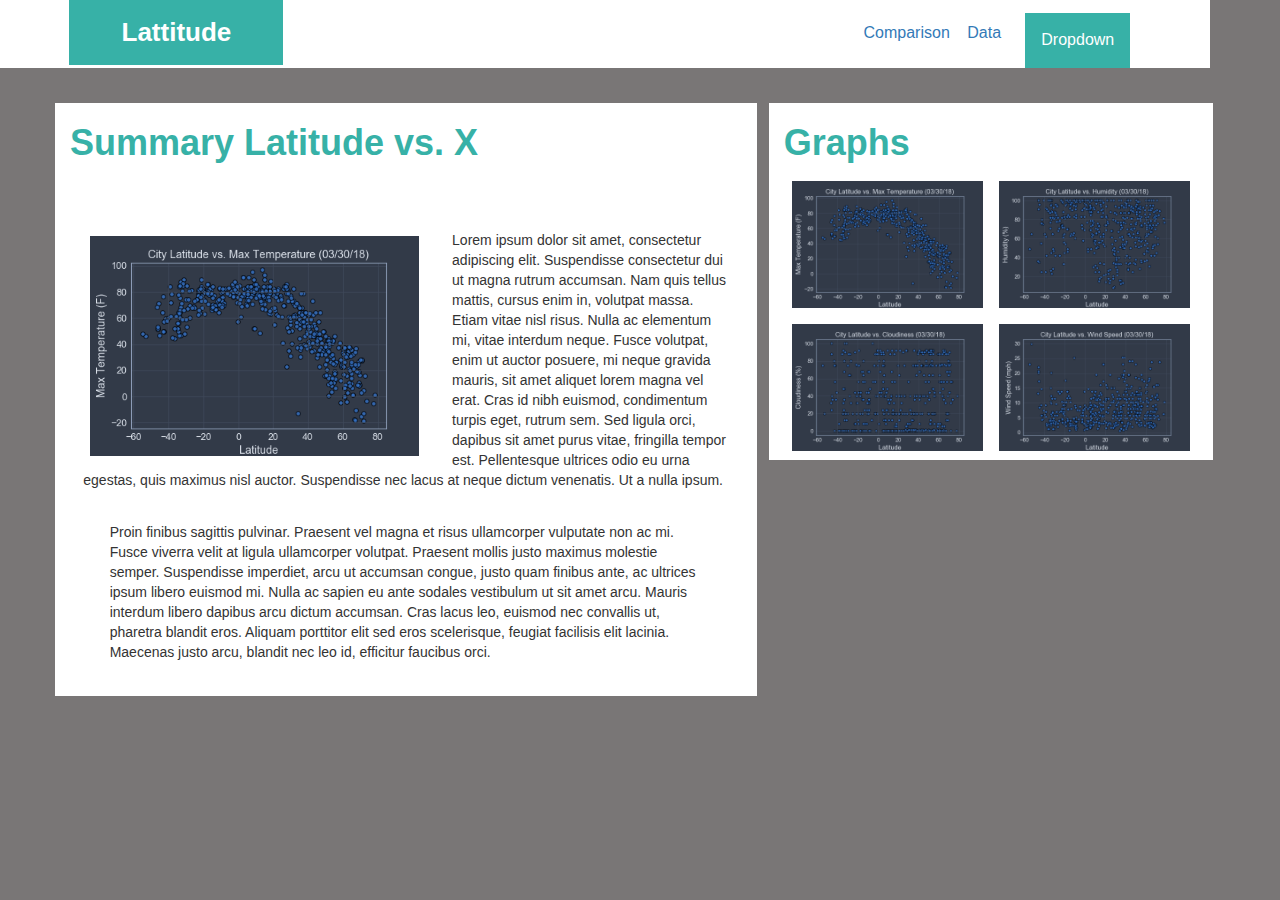
<file: index.html>
<!DOCTYPE html>
<html lang="en">
<head>
  <meta charset="UTF-8">
  <title>Site</title>
  
  <link rel="stylesheet" href="https://cdnjs.cloudflare.com/ajax/libs/twitter-bootstrap/3.3.7/css/bootstrap.min.css" />
  <link rel="stylesheet" href="style.css">
</head>

<body class="main">
<div class="container">
    <div class="header">
            <div class="row">
                    <div class="col-xs-12 col-sm-12 col-md-2 col-lg-2 latitude">
                            <h1 class ="lat_text">Lattitude</a></h1>
                    </div>
        
                    <div class="col-xs-hidden col-sm-7 col-md-7 col-lg-7">
                            
        
                    </div>                
        
                    <div class="col-xs-12 col-sm-12 col-md-3 col-lg-3 buttons">
                        <div class="dropdown">
                                <button class="dropbtn">Dropdown</button>
                                <div class="dropdown-content">
                                  <a href="temp.html">Temperature</a>
                                  <a href="humidity.html">Humidity</a>
                                  <a href="cloud.html">Cloudiness</a>
                                  <a href="wind.html">Wind Speed</a>
                                </div>
                              </div>

                        
                        <p class="comparison"><a href="comp.html" role="button">Comparison</a></p>
                        <p class="data"><a href="data.html" role="button">Data</a></p>
                    </div>
                
                
        
                        
                </div>

    </div>

    <div class="second_row">

        <div class="row">
                <div class="col-xs-12 col-sm-12  col-md-8 col-lg-8 main_box">
                        <h1 class="sechead">Summary Latitude vs. X</h1>
                        <div class="main_box_content">
                            <img class= "temperature" src="Resources/Fig1.png" alt="Temperetire_pic">
                            <p class="para1"> Lorem ipsum dolor sit amet, consectetur adipiscing elit. Suspendisse consectetur dui ut magna rutrum accumsan. Nam quis tellus mattis, cursus enim in, volutpat massa. Etiam vitae nisl risus. Nulla ac elementum mi, vitae interdum neque. Fusce volutpat, enim ut auctor posuere, mi neque gravida mauris, sit amet aliquet lorem magna vel erat. Cras id nibh euismod, condimentum turpis eget, rutrum sem. Sed ligula orci, dapibus sit amet purus vitae, fringilla tempor est. Pellentesque ultrices odio eu urna egestas, quis maximus nisl auctor. Suspendisse nec lacus at neque dictum venenatis. Ut a nulla ipsum. </p>
                            <p class="para2">Proin finibus sagittis pulvinar. Praesent vel magna et risus ullamcorper vulputate non ac mi. Fusce viverra velit at ligula ullamcorper volutpat. Praesent mollis justo maximus molestie semper. Suspendisse imperdiet, arcu ut accumsan congue, justo quam finibus ante, ac ultrices ipsum libero euismod mi. Nulla ac sapien eu ante sodales vestibulum ut sit amet arcu. Mauris interdum libero dapibus arcu dictum accumsan. Cras lacus leo, euismod nec convallis ut, pharetra blandit eros. Aliquam porttitor elit sed eros scelerisque, feugiat facilisis elit lacinia. Maecenas justo arcu, blandit nec leo id, efficitur faucibus orci. </p>   
                        </div>
                </div>
                   
        
                <div class="col-xs-12 col-sm-12 col-md-4 col-lg-4 right_box">
                        <h1 class="sechead">Graphs</h1>

                        <div class= "second_box_content">
                                <a href="temp.html" >
                                        <img class= "temp " src="Resources/Fig1.png"  alt="Latitude Vs. Temperature">
                                </a>
                                <a href="humidity.html" >
                                        <img class= "humidity" src="Resources/Fig2.png" alt="Latitude Vs. Humidity">
                                </a>
                                <a href="cloud.html" >
                                        <img class= "cloudiness" src="Resources/Fig3.png" alt="Latitude Vs. Cloudiness"> 
                                </a>
                                <a href="wind.html" >
                                        <img class= "wind_speed" src="Resources/Fig4.png" alt="Latitude Vs. Wind Speed">  
                                </a>
                        </div>
                </div>
              
        </div>


    </div>


</div>

</body>

</html>
</file>
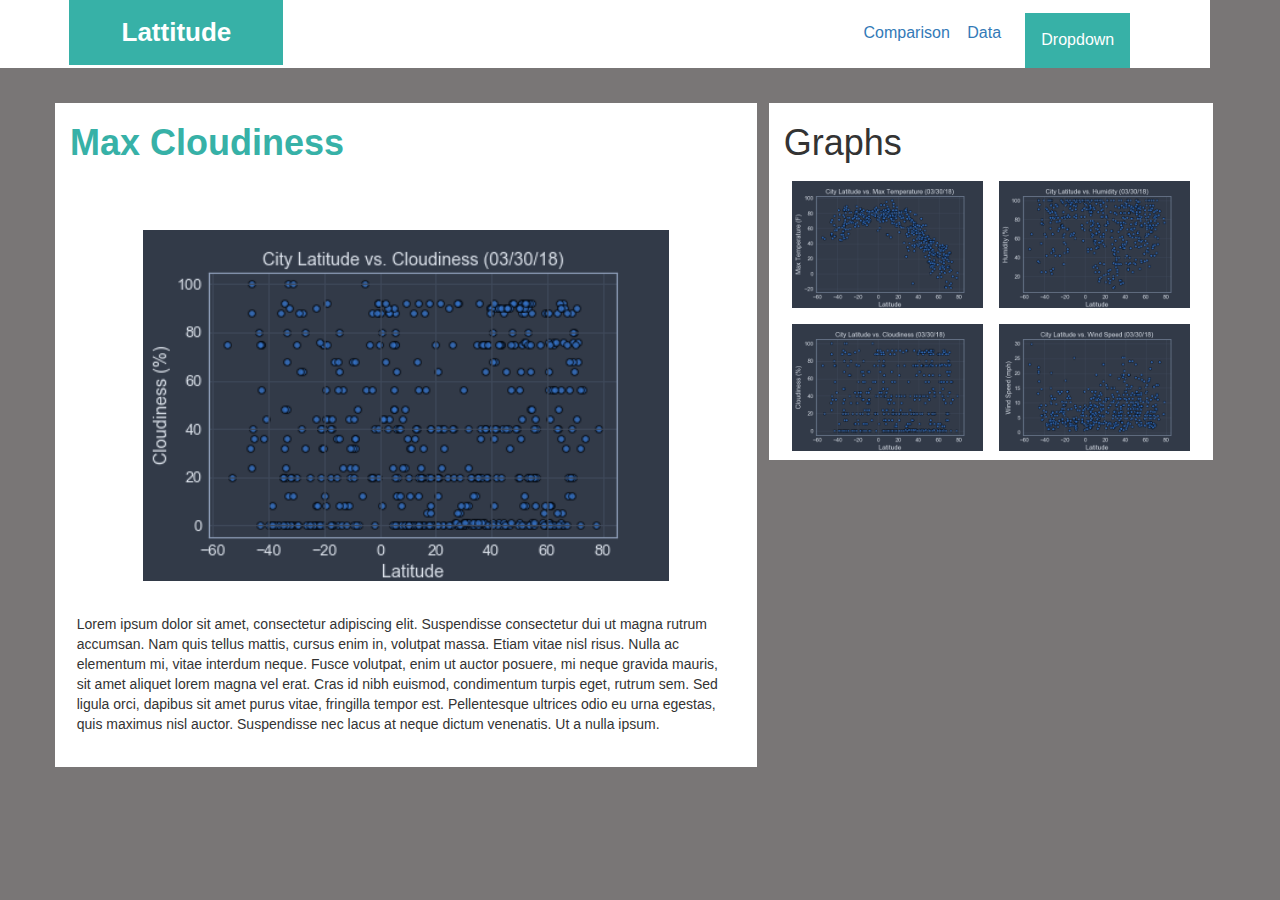
<file: cloud.html>
<!DOCTYPE html>
<html lang="en">

<head>
  <meta charset="UTF-8">
  <title>Cloud Page</title>
  <link rel="stylesheet" href="https://cdnjs.cloudflare.com/ajax/libs/twitter-bootstrap/3.3.7/css/bootstrap.min.css" />
  <link rel="stylesheet" href="style.css">
</head>

<body class="main">
<div class="container">
    <div class="header">
            <div class="row">
                    <div class="col-md-2 latitude">
                        <h1 class ="lat_text">Lattitude</a></h1>
                </div>
        
                    <div class="col-md-7">
                            
        
                    </div>                
        
                    <div class="col-xs-12 col-sm-12 col-md-3 col-lg-3 buttons">
                        <div class="dropdown">
                                <button class="dropbtn">Dropdown</button>
                                <div class="dropdown-content">
                                  <a href="temp.html">Temperature</a>
                                  <a href="humidity.html">Humidity</a>
                                  <a href="cloud.html">Cloudiness</a>
                                  <a href="wind.html">Wind Speed</a>
                                </div>
                              </div>

                        
                        <p class="comparison"><a href="comp.html" role="button">Comparison</a></p>
                        <p class="data"><a href="data.html" role="button">Data</a></p>
                    </div>
                
                
        
                        
                </div>

    </div>



    <div class="second_row">

            <div class="row">
                <div class="col-md-8 main_box">
                        <h1 class="sechead">Max Cloudiness</h1>
                        <div class="main_box_content">
                            <img class= "temp_png" src="Resources/Fig3.png" alt="Max_Temperature">
                            <p class="temp_text"> Lorem ipsum dolor sit amet, consectetur adipiscing elit. Suspendisse consectetur dui ut magna rutrum accumsan. Nam quis tellus mattis, cursus enim in, volutpat massa. Etiam vitae nisl risus. Nulla ac elementum mi, vitae interdum neque. Fusce volutpat, enim ut auctor posuere, mi neque gravida mauris, sit amet aliquet lorem magna vel erat. Cras id nibh euismod, condimentum turpis eget, rutrum sem. Sed ligula orci, dapibus sit amet purus vitae, fringilla tempor est. Pellentesque ultrices odio eu urna egestas, quis maximus nisl auctor. Suspendisse nec lacus at neque dictum venenatis. Ut a nulla ipsum. </p>
                        </div>
                </div>
                   
        
                <div class="col-md-4 right_box">
                    <h1 class="baslik">Graphs</h1>

                    <div class= "second_box_content">
                        <a href="temp.html" >
                                <img class= "temp " src="Resources/Fig1.png"  alt="Latitude Vs. Temperature ">
                        </a>
                        <a href="humidity.html" >
                                <img class= "humidity" src="Resources/Fig2.png" alt="Latitude Vs. Humidity">
                        </a>
                        <a href="cloud.html" >
                                <img class= "cloudiness" src="Resources/Fig3.png" alt="Latitude Vs. Cloudiness"> 
                        </a>
                        <a href="wind.html" >
                                <img class= "wind_speed" src="Resources/Fig4.png" alt="Latitude Vs. Wind Speed">  
                        </a>
                            
                        
                        
                    </div>
            </div>
              
            </div>

    </div>


</div>
</body>
</html>
</file>
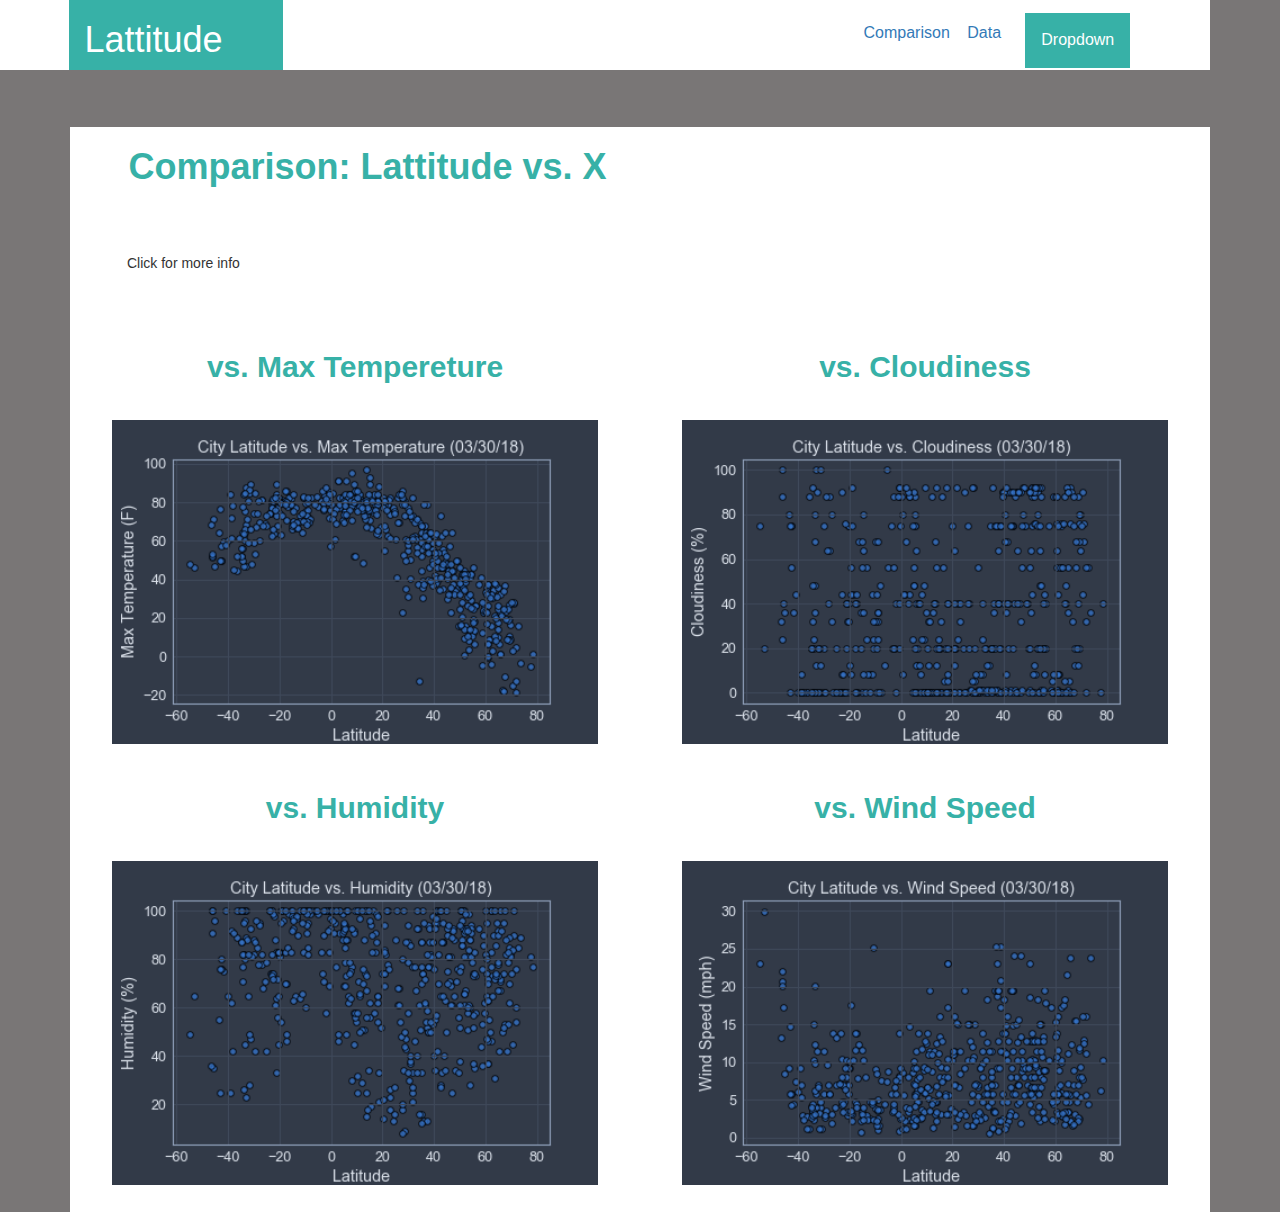
<file: comp.html>
<!DOCTYPE html>
<html lang="en">

<head>
  <meta charset="UTF-8">
  <title>Compare</title>
  <link rel="stylesheet" href="https://cdnjs.cloudflare.com/ajax/libs/twitter-bootstrap/3.3.7/css/bootstrap.min.css" />
  <link rel="stylesheet" href="style.css">
</head>

<body class="main">
<div class="container">
    <div class="header">
            <div class="row">
                    <div class="col-md-2 latitude">
                            <h1 class ="latidute_text">Lattitude</a></h1>
                    </div>
        
                    <div class="col-md-7">
                            
        
                    </div>                
        
                    <div class="col-xs-12 col-sm-12 col-md-3 col-lg-3 buttons">
                        <div class="dropdown">
                                <button class="dropbtn">Dropdown</button>
                                <div class="dropdown-content">
                                  <a href="temp.html">Temperature</a>
                                  <a href="humidity.html">Humidity</a>
                                  <a href="cloud.html">Cloudiness</a>
                                  <a href="wind.html">Wind Speed</a>
                                </div>
                              </div>

                        
                        <p class="comparison"><a href="comp.html" role="button">Comparison</a></p>
                        <p class="data"><a href="data.html" role="button">Data</a></p>
                    </div>
                
                
        
                        
                </div>

    </div>


    <div class="body_except_header">
            <div class="second_row">

                    <div class="row">
                        <div class="col-md-12 comparison_second_row_header">
                               <h1 class="sechead">Comparison: Lattitude vs. X</h1>
                        </div>
                    </div>
                    <div>
                        <p class="clik_note">Click for more info</p>
                    </div>       
                    <div class="row"></div>
                        <div class="col-md-6 comparision_left_box">
                                <h2 class="comparison_sechead">  vs. Max Tempereture</h2>
                                <a href="temp.html" >
                                    <img class= "comparision_pngs" src="Resources/Fig1.png"  alt="Latitude Vs. Temperature">
                                </a>
                                <h2 class="comparison_sechead"> vs. Humidity</h2>
                                <a href="humidity.html" >
                                    <img class= "comparision_pngs" src="Resources/Fig2.png" alt="Latitude Vs. Humidity">
                                </a>
                        </div>                
                        
                        <div class="col-md-6 comparision_left_box">
                            <h2 class="comparison_sechead"> vs. Cloudiness</h2>
                            <a href="cloud.html" >
                                    <img class= "comparision_pngs" src="Resources/Fig3.png" alt="Latitude Vs. Cloudiness"> 
                            </a>
                            <h2 class="comparison_sechead"> vs. Wind Speed</h2>
                            <a href="wind.html" >
                                    <img class= "comparision_pngs" src="Resources/Fig4.png" alt="Latitude Vs. Wind Speed">  
                            </a>
                        </div>
        
                                        
                                    
                                    
                                </div>
                        </div>
                      
                </div>
        
        
            </div> 
        



    </div>

    


</div>
</body>
</html>
</file>
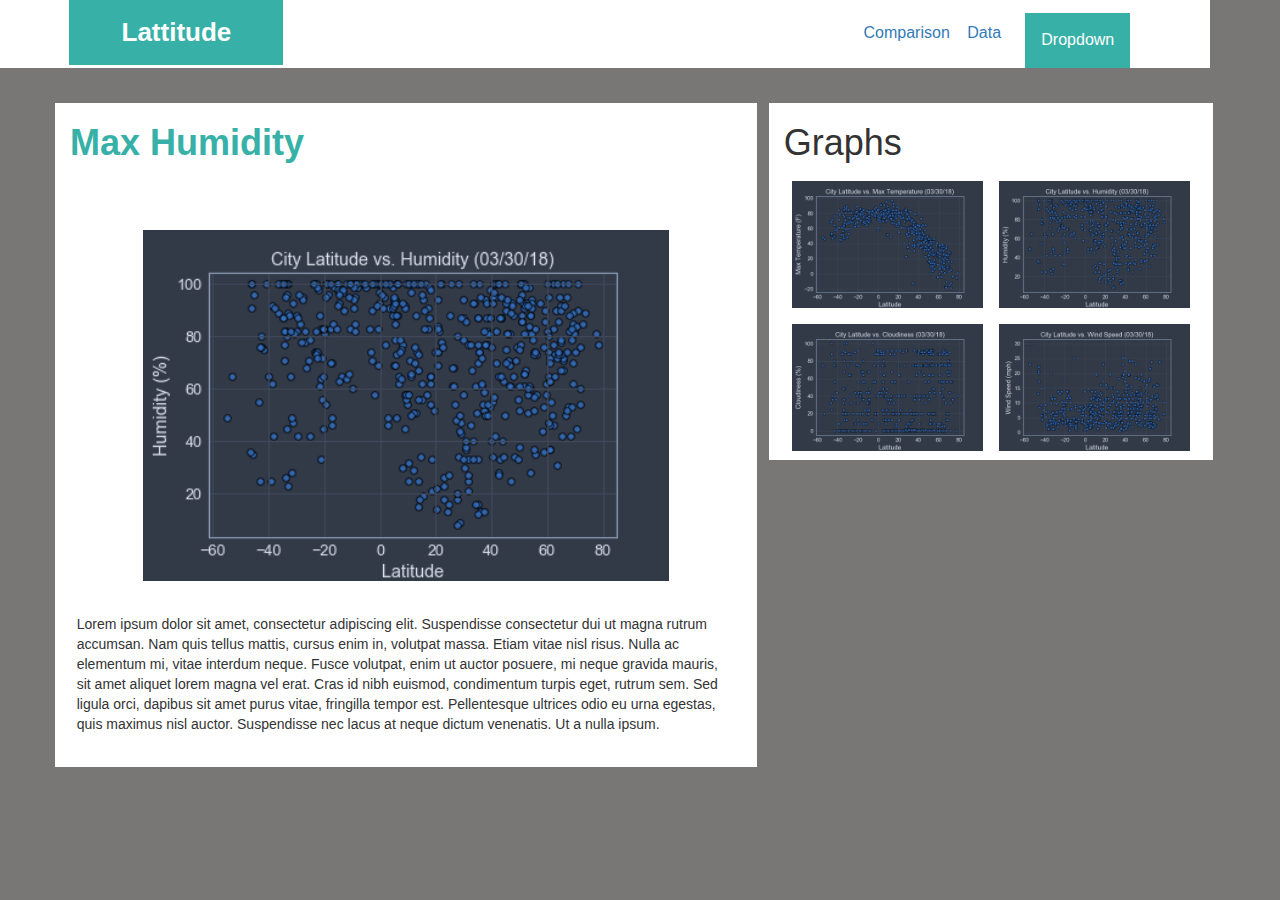
<file: humidity.html>
<!DOCTYPE html>
<html lang="en">

<head>
  <meta charset="UTF-8">
  <title>Humidity Page</title>
  <link rel="stylesheet" href="https://cdnjs.cloudflare.com/ajax/libs/twitter-bootstrap/3.3.7/css/bootstrap.min.css" />
  <link rel="stylesheet" href="style.css">
</head>

<body class="main">
<div class="container">
    <div class="header">
            <div class="row">
                    <div class="col-md-2 latitude">
                        <h1 class ="lat_text">Lattitude</a></h1>
                </div>
        
                    <div class="col-md-7">
                            
        
                    </div>                
        
                    <div class="col-xs-12 col-sm-12 col-md-3 col-lg-3 buttons">
                        <div class="dropdown">
                                <button class="dropbtn">Dropdown</button>
                                <div class="dropdown-content">
                                  <a href="temp.html">Temperature</a>
                                  <a href="humidity.html">Humidity</a>
                                  <a href="cloud.html">Cloudiness</a>
                                  <a href="wind.html">Wind Speed</a>
                                </div>
                              </div>

                        
                        <p class="comparison"><a href="comp.html" role="button">Comparison</a></p>
                        <p class="data"><a href="data.html" role="button">Data</a></p>
                    </div>
                
                
        
                        
                </div>

    </div>



    <div class="second_row">

            <div class="row">
                <div class="col-md-8 main_box">
                        <h1 class="sechead">Max Humidity</h1>
                        <div class="main_box_content">
                            <img class= "temp_png" src="Resources/Fig2.png" alt="Max_Temperature">
                            <p class="temp_text"> Lorem ipsum dolor sit amet, consectetur adipiscing elit. Suspendisse consectetur dui ut magna rutrum accumsan. Nam quis tellus mattis, cursus enim in, volutpat massa. Etiam vitae nisl risus. Nulla ac elementum mi, vitae interdum neque. Fusce volutpat, enim ut auctor posuere, mi neque gravida mauris, sit amet aliquet lorem magna vel erat. Cras id nibh euismod, condimentum turpis eget, rutrum sem. Sed ligula orci, dapibus sit amet purus vitae, fringilla tempor est. Pellentesque ultrices odio eu urna egestas, quis maximus nisl auctor. Suspendisse nec lacus at neque dictum venenatis. Ut a nulla ipsum. </p>
                        </div>
                </div>
                   
        
                <div class="col-md-4 right_box">
                    <h1 class="baslik">Graphs</h1>

                    <div class= "second_box_content">
                        <a href="temp.html" >
                                <img class= "temp " src="Resources/Fig1.png"  alt="Latitude Vs. Temperature ">
                        </a>
                        <a href="humidity.html" >
                                <img class= "humidity" src="Resources/Fig2.png" alt="Latitude Vs. Humidity">
                        </a>
                        <a href="cloud.html" >
                                <img class= "cloudiness" src="Resources/Fig3.png" alt="Latitude Vs. Cloudiness"> 
                        </a>
                        <a href="wind.html" >
                                <img class= "wind_speed" src="Resources/Fig4.png" alt="Latitude Vs. Wind Speed">  
                        </a>
                            
                        
                        
                    </div>
            </div>
              
            </div>

    </div>


</div>
</body>
</html>
</file>
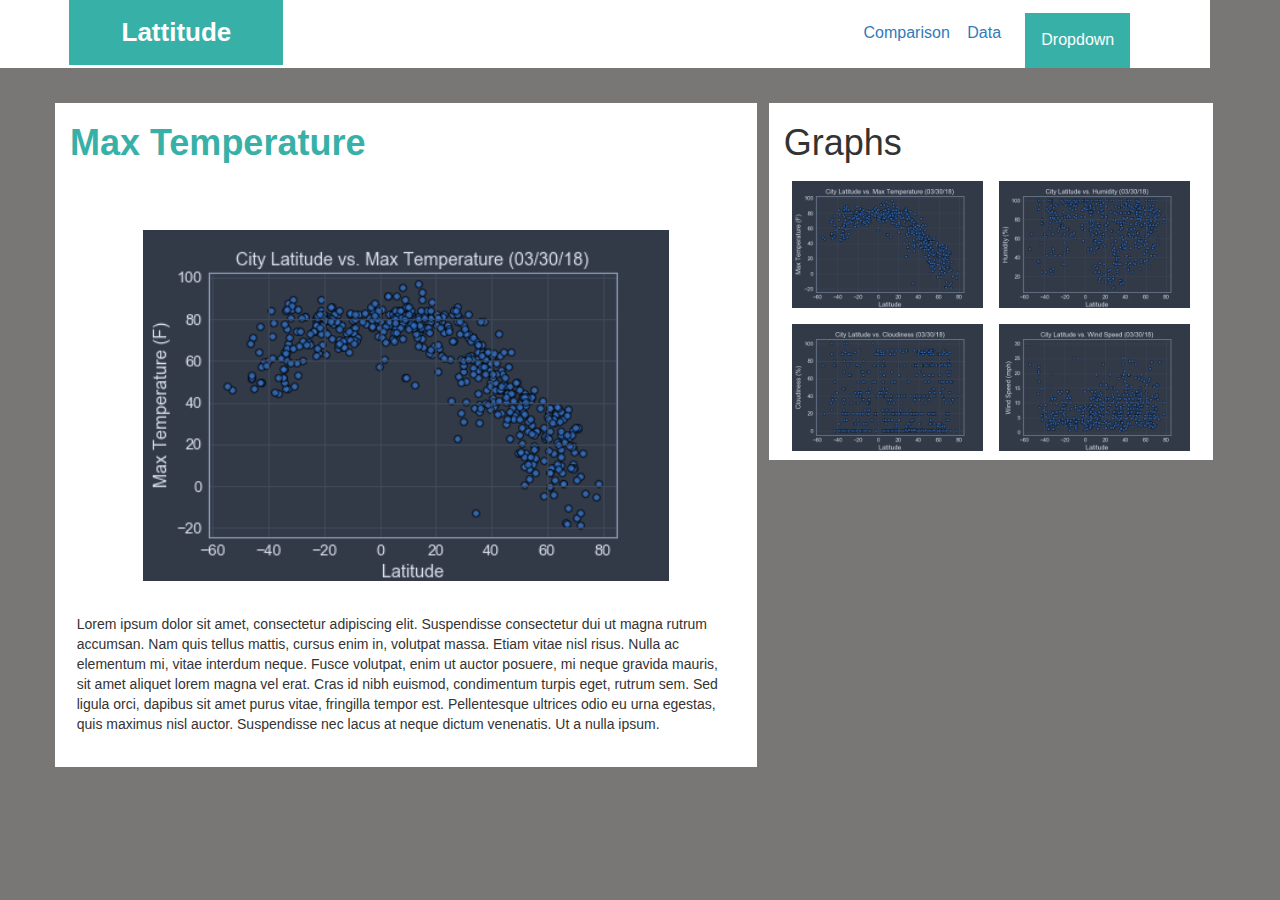
<file: temp.html>
<!DOCTYPE html>
<html lang="en">

<head>
  <meta charset="UTF-8">
  <title>Temp Page</title>
  <link rel="stylesheet" href="https://cdnjs.cloudflare.com/ajax/libs/twitter-bootstrap/3.3.7/css/bootstrap.min.css" />
  <link rel="stylesheet" href="style.css">
</head>

<body class="main">
<div class="container">
    <div class="header">
            <div class="row">
                    <div class="col-md-2 latitude">
                        <h1 class ="lat_text">Lattitude</a></h1>
                </div>
        
                    <div class="col-md-7">
                            
        
                    </div>                
        
                    <div class="col-xs-12 col-sm-12 col-md-3 col-lg-3 buttons">
                        <div class="dropdown">
                                <button class="dropbtn">Dropdown</button>
                                <div class="dropdown-content">
                                  <a href="temp.html">Temperature</a>
                                  <a href="humidity.html">Humidity</a>
                                  <a href="cloud.html">Cloudiness</a>
                                  <a href="wind.html">Wind Speed</a>
                                </div>
                              </div>

                        
                        <p class="comparison"><a href="comp.html" role="button">Comparison</a></p>
                        <p class="data"><a href="data.html" role="button">Data</a></p>
                    </div>
                
                
        
                        
                </div>

    </div>



    <div class="second_row">

            <div class="row">
                <div class="col-md-8 main_box">
                        <h1 class="sechead">Max Temperature</h1>
                        <div class="main_box_content">
                            <img class= "temp_png" src="Resources/Fig1.png" alt="Max_Temperature">
                            <p class="temp_text"> Lorem ipsum dolor sit amet, consectetur adipiscing elit. Suspendisse consectetur dui ut magna rutrum accumsan. Nam quis tellus mattis, cursus enim in, volutpat massa. Etiam vitae nisl risus. Nulla ac elementum mi, vitae interdum neque. Fusce volutpat, enim ut auctor posuere, mi neque gravida mauris, sit amet aliquet lorem magna vel erat. Cras id nibh euismod, condimentum turpis eget, rutrum sem. Sed ligula orci, dapibus sit amet purus vitae, fringilla tempor est. Pellentesque ultrices odio eu urna egestas, quis maximus nisl auctor. Suspendisse nec lacus at neque dictum venenatis. Ut a nulla ipsum. </p>
                        </div>
                </div>
                   
        
                <div class="col-md-4 right_box">
                    <h1 class="baslik">Graphs</h1>

                    <div class= "second_box_content">
                        <a href="temp.html" >
                                <img class= "temp " src="Resources/Fig1.png"  alt="Latitude Vs. Temperature ">
                        </a>
                        <a href="humidity.html" >
                                <img class= "humidity" src="Resources/Fig2.png" alt="Latitude Vs. Humidity">
                        </a>
                        <a href="cloud.html" >
                                <img class= "cloudiness" src="Resources/Fig3.png" alt="Latitude Vs. Cloudiness"> 
                        </a>
                        <a href="wind.html" >
                                <img class= "wind_speed" src="Resources/Fig4.png" alt="Latitude Vs. Wind Speed">  
                        </a>
                            
                        
                        
                    </div>
            </div>
              
            </div>

    </div>


</div>
</body>
</html>
</file>
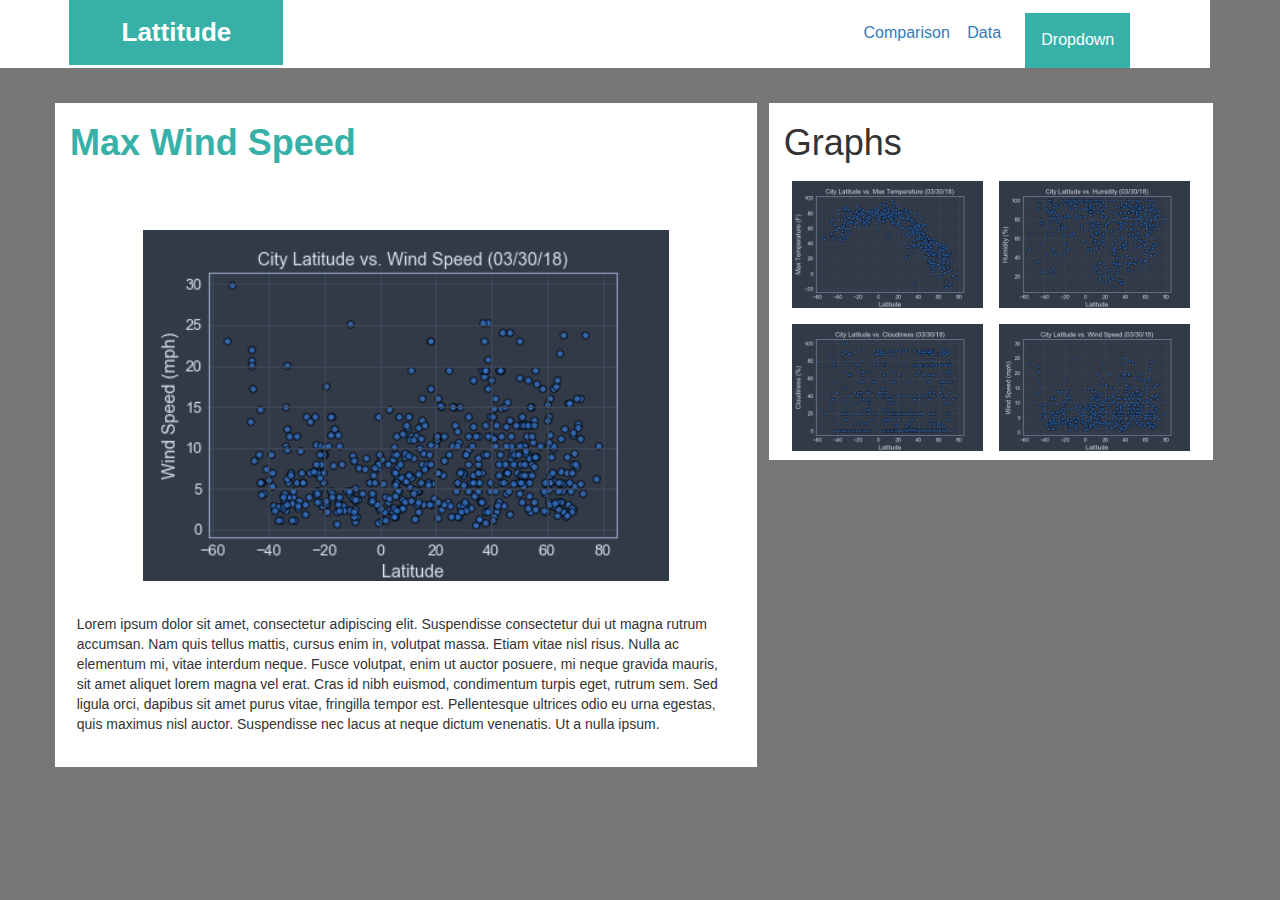
<file: wind.html>
<!DOCTYPE html>
<html lang="en">

<head>
  <meta charset="UTF-8">
  <title>Wind Page</title>
  <link rel="stylesheet" href="https://cdnjs.cloudflare.com/ajax/libs/twitter-bootstrap/3.3.7/css/bootstrap.min.css" />
  <link rel="stylesheet" href="style.css">
</head>

<body class="main">
<div class="container">
    <div class="header">
            <div class="row">
                    <div class="col-md-2 latitude">
                        <h1 class ="lat_text">Lattitude</a></h1>
                </div>
        
                    <div class="col-md-7">
                            
        
                    </div>                
        
                    <div class="col-xs-12 col-sm-12 col-md-3 col-lg-3 buttons">
                        <div class="dropdown">
                                <button class="dropbtn">Dropdown</button>
                                <div class="dropdown-content">
                                  <a href="temp.html">Temperature</a>
                                  <a href="humidity.html">Humidity</a>
                                  <a href="cloud.html">Cloudiness</a>
                                  <a href="wind.html">Wind Speed</a>
                                </div>
                              </div>

                        
                        <p class="comparison"><a href="comp.html" role="button">Comparison</a></p>
                        <p class="data"><a href="data.html" role="button">Data</a></p>
                    </div>
                
                
        
                        
                </div>

    </div>



    <div class="second_row">

            <div class="row">
                <div class="col-md-8 main_box">
                        <h1 class="sechead">Max Wind Speed</h1>
                        <div class="main_box_content">
                            <img class= "temp_png" src="Resources/Fig4.png" alt="Max_Temperature">
                            <p class="temp_text"> Lorem ipsum dolor sit amet, consectetur adipiscing elit. Suspendisse consectetur dui ut magna rutrum accumsan. Nam quis tellus mattis, cursus enim in, volutpat massa. Etiam vitae nisl risus. Nulla ac elementum mi, vitae interdum neque. Fusce volutpat, enim ut auctor posuere, mi neque gravida mauris, sit amet aliquet lorem magna vel erat. Cras id nibh euismod, condimentum turpis eget, rutrum sem. Sed ligula orci, dapibus sit amet purus vitae, fringilla tempor est. Pellentesque ultrices odio eu urna egestas, quis maximus nisl auctor. Suspendisse nec lacus at neque dictum venenatis. Ut a nulla ipsum. </p>
                        </div>
                </div>
                   
        
                <div class="col-md-4 right_box">
                    <h1 class="baslik">Graphs</h1>

                    <div class= "second_box_content">
                        <a href="temp.html" >
                                <img class= "temp " src="Resources/Fig1.png"  alt="Latitude Vs. Temperature">
                        </a>
                        <a href="humidity.html" >
                                <img class= "humidity" src="Resources/Fig2.png" alt="Latitude Vs. Humidity">
                        </a>
                        <a href="cloud.html" >
                                <img class= "cloudiness" src="Resources/Fig3.png" alt="Latitude Vs. Cloudiness"> 
                        </a>
                        <a href="wind.html" >
                                <img class= "wind_speed" src="Resources/Fig4.png" alt="Latitude Vs. Wind Speed">  
                        </a>
                            
                        
                        
                    </div>
            </div>
              
            </div>

    </div>


</div>
</body>
</html>
</file>
<file: style.css>
.main{
    font-family: Arial, Helvetica, sans-serif;
    background: rgb(121, 118, 118);

}

.header{
    background: white;
    margin-left:-10%;
}
.body_except_header{
    background: white;
    margin-top:5%;
}

.latitude{
    background: rgb(55, 177, 167);
    color:white;
    left:10%;
    
}

.lat_text{
    font-family: Arial, Helvetica, sans-serif;
    font-size: 26px;
    margin: 10% 20% 10% 20%;
    text-align: center;
    font-weight: bold;
    
}

.sechead{
    font-weight: bold;
    color: rgb(55, 177, 167);

}
.comparison_sechead{
    font-weight: bold;
    color: rgb(55, 177, 167);
    text-align: center;

}

.comparision_left_box{
    background: white;
}
.buttons{
    font-size: 16px;
    text-align: center;
    margin-top: 1%;
    color:white;
    right: 5%;
}

.poles{
    float: left;
    margin:3%;
}
.comparison{
    float: left;
    margin:3%;
}
.data{
    float: left;
    margin:3%;
}

.main_box{
    width: 60%;
    margin: 3% 0% 3% 0%;
    background: white;
   
}
.right_box{
    width: 38%;
    background: white;
    margin: 3% 1% 3% 1%;
}
.main_box_content{
    margin:10% 1% 5% 1%;
}

.temp{
    width: 46%;
    float: left;
    margin:2% ;
}

.humidity{
    width: 46%;
    margin:2%;
    float: left;
}

.temperature{
    width: 50%;
    float: left;
    margin: 1% 5% 1% 2%;
    
}

.para1{
    margin: 1%;
}

.para2{
    margin: 5%;
}

.cloudiness{
    width: 46%;
    margin:2%;
    float: left;
}

.wind_speed{
    width: 46%;
    margin:2%;
    float: left;
}

#dropdown_btn{
    border:none;
}

.comparison{
    text-decoration: none;
}

.temp_png{
    width: 80%;
    margin-left:10%;
    margin-bottom: 5%;
}

.comparision_pngs{
    width: 90%;
    margin:5%;
}

.comparison_second_row_header{
    margin-left:5%;
}

.th, td {
    padding: 5px;
}

.table_headers{
    font-style: italic;
    
}

.clik_note{
    margin: 5%;
}

.table, th, td {
   border: 0.1px gray solid;
 }

 .dataframe{
     margin:5%;
     width: 90%;
     text-align: center;
 }

 .t_s_r_text{
     font-size: medium;
     margin-top: 5%;
     margin-left: 5%;
 }

 .dropbtn {
    background-color: rgb(55, 177, 167);
    color: white;
    padding: 16px;
    font-size: 16px;
    border: none;
    cursor: pointer;
}


.dropdown {
    position: relative;
    display: inline-block;
}


.dropdown-content {
    display: none;
    position: absolute;
    background-color: #f9f9f9;
    min-width: 160px;
    box-shadow: 0px 8px 16px 0px rgba(0,0,0,0.2);
    z-index: 1;
}


.dropdown-content a {
    color: black;
    padding: 12px 16px;
    text-decoration: none;
    display: block;
}

.dropdown-content a:hover {background-color: #f1f1f1}


.dropdown:hover .dropdown-content {
    display: block;
}


.dropdown:hover .dropbtn {
    background-color: rgb(55, 177, 167);
}
</file>
